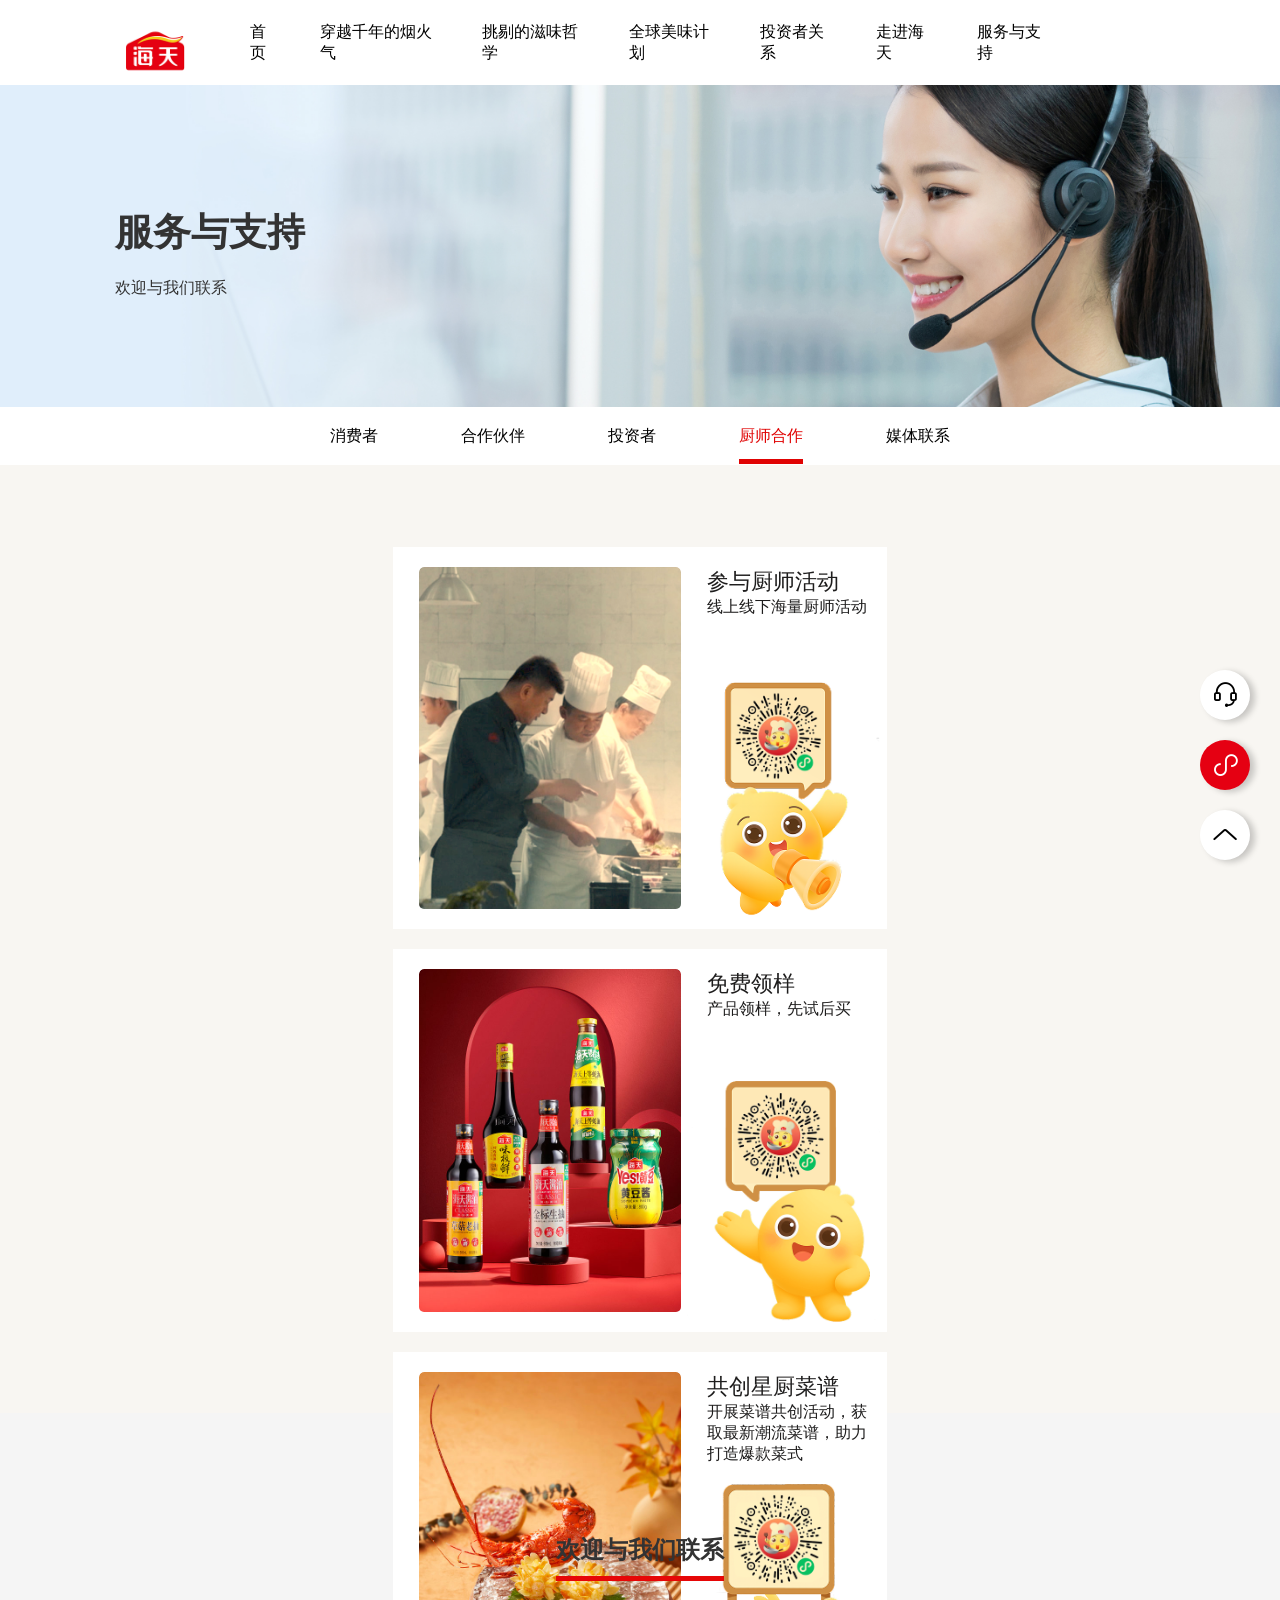
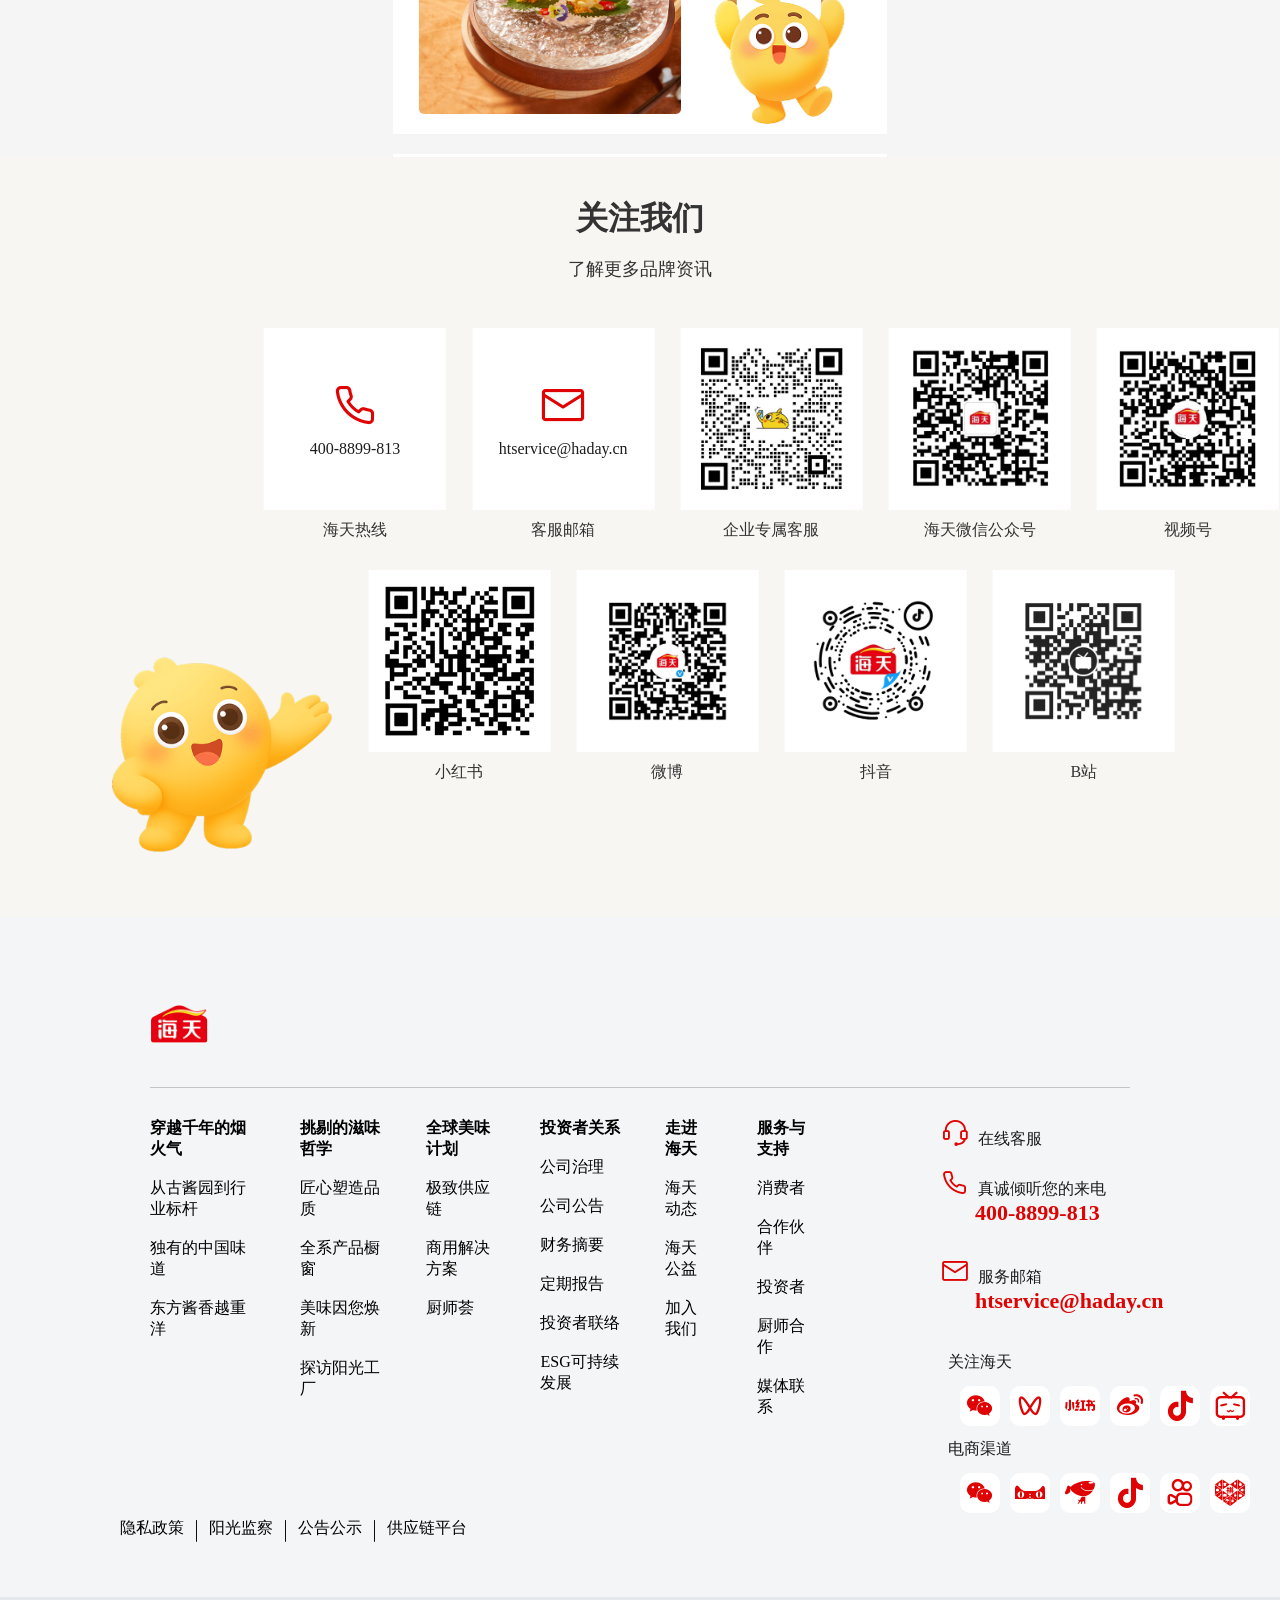
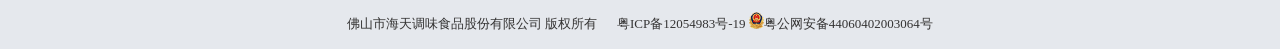
<file: cooperation.html>
<!DOCTYPE html>
<html lang="en">
<head>
    <meta charset="UTF-8">
    <meta name="viewport" content="width=device-width, initial-scale=1.0">
    <title>厨师合作-海天味业官方网站</title>
    <link rel="stylesheet" href="./cooperation.css">
    <link rel="stylesheet" href="./iconfont/iconfont.css">
    <link rel="stylesheet" href="./iconfont-app/iconfont.css">
    <link rel="icon" type="image/png" sizes="16x16" href="./index-picture/logo.png">
</head>
</head>
<body>
    <header class="header" id="header">
        <!-- 导航栏 -->
        <div class="nav">
            <!-- logo -->
            <div class="logo">
               <a href="index.html"><img src="./index-picture/logo.png" alt=""></a>
            </div>

            <!-- 导航列表 -->
             <ul class="nav-list">
                <li><a href="index.html"><span>首页</span></a></li>
                <li><a href="#"><span>穿越千年的烟火气</span></a></li>
                <li><a href="#"><span>挑剔的滋味哲学</span></a></li>
                <li><a href="#"><span>全球美味计划</span></a></li>
                <li><a href="#"><span>投资者关系</span></a></li>
                <li><a href="#"><span>走进海天</span></a></li>
                <li><a href="cooperation.html"><span>服务与支持</span></a></li>
            </ul>
       
            <!-- 搜索栏 -->
            <div class="search">
                <i class="iconfont icon-sousuo"></i>
                <!-- 下拉菜单 -->
                <div class="box-search">
                 <i class="iconfont icon-sousuo"><span> 搜索 海天官网</span></i>
                    <ul>
                        <li>快速链接</li>
                        <li><i class="iconfont icon-arrow-right-top"><span>消费者联系</span></i></li>
                        <li><i class="iconfont icon-arrow-right-top"><span>商用解决方案(咨询定制加工服务)</span></i></li>
                        <li><i class="iconfont icon-arrow-right-top"><span>厨师荟(厨师合作)</span></i></li>     
                        <li><i class="iconfont icon-arrow-right-top"><span>经销商/渠道合作伙伴专属通道</span></i></li>          
                        <li><i class="iconfont icon-arrow-right-top"><span>供应商专属沟通(采购供应链管理平台)</span></i></li>       
                        <li><i class="iconfont icon-arrow-right-top"><span>投资者关系</span></i></li>
                        <li><i class="iconfont icon-arrow-right-top"><span>媒体联系</span></i></li> 
                    </ul>
                </div>
            </div>
            <!-- 语言选择 -->
            <div class="language">
                <i class="iconfont icon-shijie">中简</i>
                <i class="iconfont icon-xiajiantoucu"></i>
                <!-- 下拉菜单 -->
                <div class="box-language">
                    <ul>
                        <li>中简</li>
                        <hr>
                        <li>
                        <li>English</li>
                    </ul>
                </div>
            </div>
        </div>
        <div class="banner">
            <img src="./cooperation-picture/img1.jpg" alt="">
            <h1>服务与支持</h1>
            <p>欢迎与我们联系</p>
        </div>
            <!-- 悬浮图标 -->
         <div class="float-icon">
            <ul>
                <li class="customer-service">
                    <i class="iconfont icon-customer-service"></i>
                    <div class="cs-item">
                        <i class="iconfont icon-customer-service"><span>在线客服</span></i>
                        <i class="iconfont icon-telephone"><span>真诚倾听您的来电</span></i>
                        <p>400-8899-813</p>
                        <i class="iconfont icon-email"><span>服务邮箱</span></i>
                        <p>htservice@haday.cn</p>
                    </div>
                </li>
                <li class="lianjie">
                    <i class="iconfont icon-a-xiaochengxupoppy_icon_small_program"></i>
                    <div class="lianjie-item">
                        <img src="./index-picture/picture53.png" alt="">
                        <p>加入会员<br>解锁更多美味</p>
                    </div>
                </li>
                <li><a href="#header"><i class="iconfont icon-shouhui"></i></a></li>
            </ul>
         </div>
    </header>
    <main>
    <div class="top-box">
        <ul>
            <li>消费者</li>
            <li>合作伙伴</li>
            <li>投资者</li>
            <li>厨师合作</li>
            <li>媒体联系</li>
        </ul>
    </div>
    <!-- part1 -->
     <div class="part1">
        <div class="content">
            <div class="item">
                <div class="item-img">
                    <img class="item-img1" src="./cooperation-picture/img2.jpg" alt="">
                </div>
                <div class="item-text">
                    <h3>参与厨师活动</h3>
                    <p>线上线下海量厨师活动</p>
                </div>
                <img class="item-img2" src="./cooperation-picture/img6.png" alt="">
            </div>
            <div class="item">
                <div class="item-img">
                    <img class="item-img1" src="./cooperation-picture/img3.jpg" alt=""> 
                </div>
                <div class="item-text">
                    <h3>免费领样</h3>
                    <p>产品领样，先试后买</p>
                </div>
                <img class="item-img2" src="./cooperation-picture/img7.png" alt="">
            </div>
            <div class="item">
                <div class="item-img">
                    <img class="item-img1" src="./cooperation-picture/img4.jpg" alt="">     
                </div>
                <div class="item-text">
                    <h3>共创星厨菜谱</h3>
                    <p>开展菜谱共创活动，获取最新潮流菜谱，助力打造爆款菜式</p>
                </div>
                <img class="item-img2" src="./cooperation-picture/img8.png" alt="">
            </div>
            <div class="item">
                <div class="item-img">
                    <img class="item-img1" src="./cooperation-picture/img5.jpg" alt="">
                </div>
                <div class="item-text">
                    <h3>加入厨师社区</h3>
                    <p>分享参会心得与烹饪作品</p>
                </div>
                <img class="item-img2" src="./cooperation-picture/img9.png" alt="">
            </div>
        </div>
     </div>
    <!-- part2 -->
     <div class="part2">
        <div class="content2">
        <h1>海天名厨合作中心</h1>
        <h2>欢迎与我们联系</h2>
        <p>海天与您一道，用味道连接世界。欢迎联系合作!</p>
        <button>
            <span>联系我们</span>
            <i class="iconfont icon-xiajiantoucu"></i>
        </button>
        </div>
     </div>
    <!-- part3 -->
     <div class="part3">
        <h1>关注我们</h1>
        <p>了解更多品牌资讯</p>
        <div class="content3">
            <div class="item3">
                <div class="item3-img">
                <i class="iconfont icon-telephone"></i>
                <span>400-8899-813</span>
                </div>
                <span>海天热线</span>
            </div>
            <div class="item3">
                <div class="item3-img">
                <i class="iconfont icon-email"></i>
                <span>htservice@haday.cn</span>
                </div>
                <span>客服邮箱</span>
            </div>
            <div class="item3">
                <div class="item3-img">
                <img src="./cooperation-picture/img11-kf.jpg" alt="">
                </div>
                <span>企业专属客服</span>
            </div>
            <div class="item3">
                <div class="item3-img">
                <img src="./cooperation-picture/img12-gzh.jpg" alt="">
                </div>
                <span>海天微信公众号</span>
            </div>
            <div class="item3">
                <div class="item3-img">
                <img src="./cooperation-picture/img13-sph.jpg" alt="">
                </div>
                <span>视频号</span>
            </div>
            <div class="item3">
                <div class="item3-img">
                <img src="./cooperation-picture/img14-xhs.jpg" alt="">
                </div>
                <span>小红书</span>
            </div>
            <div class="item3">
                <div class="item3-img">
                <img src="./cooperation-picture/img15-wb.jpg" alt="">
                </div>
                <span>微博</span>
            </div>
            <div class="item3">
                <div class="item3-img">
                <img src="./cooperation-picture/img16-dy.jpg" alt="">
                </div>
                <span>抖音</span>
            </div>
            <div class="item3">
                <div class="item3-img">
                <img src="./cooperation-picture/img17-blibli.jpg" alt="">
                </div>
                <span>B站</span>
            </div>
        </div>
        <div class="jixiangwu">
            <img src="./cooperation-picture/img10.png" alt="">
        </div>
     </div>
    </main>
    <footer>
        <div class="footer">
            <a href="index.html"><img src="./index-picture/logo.png" alt=""></a>
            <hr>
            <div class="footer-text">
                <ul class="footer-list1">
                    <h4>穿越千年的烟火气</h4>
                    <li>从古酱园到行业标杆</li>
                    <li>独有的中国味道</li>
                    <li>东方酱香越重洋</li>
                </ul>
                <ul class="footer-list2">
                    <h4>挑剔的滋味哲学</h4>
                    <li>匠心塑造品质</li>
                    <li>全系产品橱窗</li>
                    <li>美味因您焕新</li>
                    <li>探访阳光工厂</li>
                </ul>
                <ul class="footer-list3">
                    <h4>全球美味计划</h4>
                    <li>极致供应链</li>
                    <li>商用解决方案</li>
                    <li>厨师荟</li>
                </ul>
                <ul class="footer-list4">
                    <h4>投资者关系</h4> 
                    <li>公司治理</li>
                    <li>公司公告</li>
                    <li>财务摘要</li>
                    <li>定期报告</li>
                    <li>投资者联络</li>
                    <li>ESG可持续发展</li>
                </ul>
                <ul class="footer-list5">
                    <h4>走进海天</h4>
                    <li>海天动态</li>
                    <li>海天公益</li>
                    <li>加入我们</li>
                </ul>
                <ul class="footer-list6">
                    <h4>服务与支持</h4>
                    <li>消费者</li>
                    <li>合作伙伴</li>
                    <li>投资者</li>
                    <li>厨师合作</li>
                    <li>媒体联系</li>
                </ul>
                <div class="service">
                    <i class="iconfont icon-customer-service"><span>在线客服</span></i>
                    <br>
                    <i class="iconfont icon-telephone"><span>真诚倾听您的来电</span></i>
                    <p>400-8899-813</p>
                    <i class="iconfont icon-email"><span>服务邮箱</span></i>
                    <p>htservice@haday.cn</p>
                    <span>关注海天</span>
                        <div class="app1">
                            <i class="iconfont icon-weixin"></i>
                            <i class="iconfont icon-shipinhao"></i>
                            <i class="iconfont icon-redbook"></i>
                            <i class="iconfont icon-weibo"></i>
                            <i class="iconfont icon-douyin"></i>
                            <i class="iconfont icon-Bzhan"></i>
                        </div>
                    <span>电商渠道</span>
                        <div class="app2">
                            <i class="iconfont icon-weixin"></i>
                            <i class="iconfont icon-tianmao"></i>
                            <i class="iconfont icon-pay-jingdong"></i>
                            <i class="iconfont icon-douyin"></i>
                            <i class="iconfont icon-kuaishou3"></i>
                            <i class="iconfont icon-pinduoduo"></i>
                        </div>
                </div>
            </div>
            <div class="text-bottom">
                <span>隐私政策</span>
                <i class="iconfont icon-shuxian"></i>
                <span>阳光监察</span>
                <i class="iconfont icon-shuxian"></i>
                <span>公告公示</span>
                <i class="iconfont icon-shuxian"></i>       
                <span>供应链平台</span>
            </div>
        </div>
        <div class="end">
            <p>佛山市海天调味食品股份有限公司 版权所有 &nbsp;&nbsp;&nbsp;&nbsp;&nbsp;粤ICP备12054983号-19 <img src="./cooperation-picture/img18.png" alt="">粤公网安备44060402003064号</p>
        </div>
    </footer>
</body>
</html>
</file>
<file: cooperation.css>
* {
        margin: 0;
        padding: 0;
        box-sizing: border-box;
        list-style: none;
        font-style: normal;
        text-decoration: none;
        border: none;
    } 

a {
    text-decoration: none;
    color: #000;
}

html {
    scroll-behavior: smooth;
}

/* 导航栏 */

.nav {
        position: fixed;
        height: 85px;
        width: 100%;
        display: flex;
        align-items: center;
        gap: 65px;
        background-color: #ffffff;
        font-size: 16px;
        z-index: 100;
   } 

.nav-list {
        display: flex;
        justify-content: space-between;
        align-items: center;
        gap: 40px;
    }

.nav-list li {
    cursor: pointer;
    position: relative;
}

.nav-list li:hover::after {
    content: '';
    position: absolute;
    left: -20%;
    bottom: -10px;
    width: 150%;
    height: 3px;
    background-color: #e00303;
    transition: all 0.5s;
}

.logo img{
        margin-left: 125px;
        margin-top: 20px;
        height: 60px;
}

.search .iconfont.icon-sousuo,.language .iconfont.icon-shijie{
    font-size: 20px;
    cursor: pointer;
}

.search {
  position: relative;
  left: 160px;
  top: 42px;
  display: inline-block;  
  cursor: pointer; 
  height: 100px;
}

.box-search {
  position: absolute;
  top: 50px;
  left: -1400px;
  width: 1810px; 
  height: 420px;
  background: #fff;
  opacity: 0;
  visibility: hidden;
  transform: translateY(-30px);
  transition: all 0.3s;
  z-index: 100;
}

.search:hover .box-search {
  opacity: 1;
  visibility: visible;
  transform: translateY(0);      
}

.box-search .iconfont.icon-sousuo {
    font-size: 30px;
    font-weight: bold;
    color: #343333f9;
    margin-left: 300px;
}

.box-search ul {
    display: flex;
    flex-direction: column;
    gap: 10px;
    position: absolute;
    bottom: 50px;
    left: 300px;
}

.box-search ul li .iconfont {
    font-size: 14px;
    font-weight: 600;
    cursor: pointer;
}

.box-search ul li .iconfont span {
    margin-left: 8px;
    font-weight: 400;
}

/* 语言选择 */

.language {
  position: relative;
  left: 130px;
  top: 38px;
  display: inline-block;    
  cursor: pointer; 
  height: 100px;
}

.box-language {
  position: absolute;
  top: 52px;
  width: 150px; 
  height: 100px;
  opacity: 0;
  visibility: hidden;
  background: #fff;
  border-radius: 5px;
  transform: translateY(-30px);
  transition: all 0.3s;
  z-index: 100;
}

.box-language ul {
    display: flex;
    flex-direction: column;
    align-items: flex-start;
    justify-content: flex-start;
    gap: 10px;
    position: absolute;
    top: 20px;
    left: 28px;
    z-index: 101;
}

.box-language hr {
    width: 100px;
    height: 1px;
    color: #f3f5f6;
    position: absolute;
    left: -153px;
    top: 5px;
    z-index: 111;
}

.language:hover .box-language {
  opacity: 1;
  visibility: visible;
  transform: translateY(0);
}


.language .iconfont.icon-xiajiantoucu {
    display: inline-block;
    transition: all 0.3s ease;
}

.language:hover .iconfont.icon-xiajiantoucu {
    transform: rotate(180deg);
}

/* banner */

.banner {
    position: relative;
    height: 322.29px;
    top: 85px;
}

.banner h1 {
    font-size: 38px;
    font-weight: bold;
    color: #333;
    position: absolute;
    height: 45px;
    top: 38%;
    left: 9%;
    z-index: 99;
}

.banner p {
    font-size: 16px;
    color: #333;
    position: absolute;
    top: 60%;
    left: 9%;
    z-index: 99;
}

.banner img {
    width: 100%;
    height: 100%;
    object-fit: cover;
}

/* 悬浮图标 */

.float-icon {
    height: 250px;
    position: fixed;
    bottom: 0;
    right: 10px;
    display: flex;
    flex-direction: column;
    z-index: 999;
}

.float-icon li {
    width: 50px;
    height: 50px;
    font-weight: normal;
    cursor: pointer;
    background-color: white;
    border-radius: 50%;
    text-align: center;
    margin: 20px;
    padding: 10px;
    box-shadow: 5px 2px 6px rgba(0, 0, 0, 0.2);
}

.float-icon li .iconfont {
    font-size: 28px;
}

.float-icon li.lianjie {
    background-color: #e50012;
    color: white;
}
    
.cs-item {
    position: fixed;
    bottom: 110px;
    right: 100px;
    width: 250px;
    height: 190px;
    display: flex;
    flex-direction: column;
    align-items: flex-start;
    justify-content: center;
    gap: 5px;
    padding: 20px;
    border-radius: 10px;
    box-shadow: 0 0 10px 3px rgba(183, 183, 183, 0.218);
    background: #fff;
    opacity: 0;
    visibility: hidden;
    transition: all 0.3s;
    z-index: 101;
    overflow: visible;
}

.cs-item::after, .lianjie-item::after {
    content: '';
    position: absolute;
    right: -10px;
    top: 50%;
    transform: translateY(-50%);
    border-top: 10px solid transparent;
    border-bottom: 10px solid transparent;
    border-left: 10px solid #fff;
}

.cs-item .iconfont {
    font-size: 25px;
    margin-right: 10px;
    color: #e00303;
}

.cs-item span {
    font-size: 16px;
    color: #1e1d1d;
    margin: 0 8px;
    font-weight: 440;
}

.cs-item p {
    font-size: 16px;
    font-weight: 900;
    color: #e00303;
    margin: 0 35px;
    cursor: pointer;
}

.customer-service:hover  .cs-item {
    opacity: 1;
    visibility: visible;
 } 

.lianjie-item {
    position: fixed;
    bottom: 20px;
    right: 100px;
    width: 200px;
    height: 240px;
    display: flex;
    flex-direction: column;
    align-items: center;
    justify-content: flex-end;
    gap: 5px;
    padding: 20px;
    border-radius: 10px;
    box-shadow: 0 0 10px 3px rgba(183, 183, 183, 0.218);
    background: #fff;
    opacity: 0;
    visibility: hidden;
    transition: all 0.3s;
    z-index: 101;
    overflow: visible;
}

.lianjie-item img {
    width: 80%;
}

.lianjie-item p {
    width: 100%;
    font-size: 20px;
    color: #000000;
}

.lianjie:hover  .lianjie-item {
    opacity: 1;
    visibility: visible;
 } 

/* main */

.top-box {
    position: relative;
    top: 86px;
    height: 57px;
    width: 100%;
    display: flex;
    justify-content: center;
    align-items: center;
    background-color: #ffffff;
}

.top-box ul {
    display: flex;
    gap: 83px;
    font-size: 16px;
}

.top-box ul li {
    cursor: pointer;
    color: #000000;
}

.top-box ul li {
    position: relative;
}

.top-box ul li:hover {
    color: #e00303;
    transition: .3s;
}

.top-box ul li:nth-child(4) {
    color: #e00303;
}

.top-box ul li:nth-child(4)::after {
    content: '';
    position: absolute;
    bottom: -17px;
    left: 0;
    width: 100%;
    height: 5px;
    background-color: #e00303;
}

/* patr1 */

.part1 {
    position: relative;
    top: 86px;
    height: 947.852px;
    background-color: #f8f6f2;
    display: flex;
    justify-content: center;
    align-items: center;
    padding: 65px 0;
}

.content {
    height: 785.352px;
    margin: 0 268.75px;
    display: flex;
    justify-content: center;
    align-items: center;
    flex-wrap: wrap;
    gap: 20px;
}

.item {
    background-color: #ffffff;
    height: 382.6px;
    width: 493.67px;
    padding: 20px;
    display: flex;
    justify-content: center;
    align-items: center;
    flex-direction: column;
    gap: 10px;
    position: relative;
}

.item .item-text {
    position: absolute;
    top: 20px;
    right: 20px;
    font-size: 16px;
    color: #1e1d1d;
    width: 160px;
}

.item .item-text h3 {
    font-size: 22px;
    font-weight: 400;
    color: #1e1d1d;
}

.item .item-text p {
    font-size: 16px;
    color: #1e1d1d;
    overflow-wrap: break-word;
    width: 100%;
}

.item .item-img {
    width: 262.58px;
    height: 350px;
    position: relative;
    left: -90px;
    border-radius: 5px;
    overflow: hidden;
}

.item .item-img1 {
    position: absolute;
    top: 0;
    border-radius: 5px;
    width: 100%;
    transition: all 0.3s;
}

.item .item-img2 {
    position: absolute;
    bottom: 10px;
    right: 7px;
    width: 39%;
}

.item:hover .item-img1 {
    transform: scale(1.05);
}

/* part2 */

.part2 {
    height: 344.15px;
    background-color: #f5f5f5;
}

.content2 {
    height: 344.15px;
    display: flex;
    justify-content: center;
    align-items: center;
    flex-direction: column;
    gap: 30px;
    margin-top: 86px;
    color: #333;
}

.content2 h2 {
    position: relative;
    padding-bottom: 15px;
}

.content2 h2::after {
    content: '';
    position: absolute;
    bottom: 0;
    left: 0;
    width: 100%;
    height: 5px;
    background-color: #e60707;
}

.content2 p {
    font-size: 18px;
    font-weight: 500;
}

    .content2 button {
        font-size: 18px;
        color: #ffffff;
        background-color: #e60707;
        border-radius: 5px;
        border: none;
        cursor: pointer;
        width: 130px;
        height: 45px;
    }

    .content2 button .iconfont.icon-xiajiantoucu {
        transition: all 0.5s ease;
        display: inline-block;
    }

    .content2 button:hover .iconfont.icon-xiajiantoucu {
        transform: translateX(8px);
    }

    .content2 button:hover {
        background-color: #ff3333;
        transition: .2s;
    }

/* part3 */

.part3 {
    height: 759.62px;
    background-color: #f8f6f2;
    padding: 32px;
    color: #333333;
    position: relative;
}

.content3 {
    height: 463.13px;
    width: 1200px;
    transform: translate(12.3%, 30%);
    gap: 10px;
    display: flex;
    justify-content: center;
    align-items: center;
    flex-wrap: wrap;
}

.item3-img {
    width: 182px;
    height: 182px;
    background-color: #ffffff;
    display: flex;
    justify-content: center;
    align-items: center;
    flex-direction: column;
    gap: 10px;
}

.content3 .item3 {
    height: 215.31px;
    width: 182px;
    color: #333333;
    margin: 0 16.25px 16.25px 0;
    display: flex;
    flex-direction: column;
    align-items: center;
    gap: 10px;
}

.part3 h1 {
    position: absolute;
    left: 50%;
    transform: translateX(-50%);
    top: 40px;
}

.part3 p {
    position: absolute;
    left: 50%;
    transform: translateX(-50%);
    top: 100px;
    font-size: 18px;
}

.item3-img i {
    font-size: 50px;
    color: #e00303;
}

.item3-img span {
    font-size: 16px;
    font-weight: 500;
    color: #1e1d1d;

}

.item3-img img {
    width: 180px;
    height: 180px;
}

.jixiangwu img {
    height: 200px;
    margin-left: 80px;
}

/* footer */

.footer {
    height: 680px;
    background-color: #f3f5f6;
}

.footer img {
    margin: 78px 0 0 150px;
    height: 58px;
}

hr {
    border: none;       
    height: 1.2px;            
    background-color: #c4c4c4; 
    margin: 30px 150px 30px 150px;         
}

.footer-text {
    display: flex;
    align-items: flex-start;
    margin: 0 0 0 150px;
    gap: 45px;
}

.footer-text ul :hover {
    color: #e00303;
    cursor: pointer;
    transition: .3s;
}

.footer-list1, .footer-list2, .footer-list3, .footer-list4, .footer-list5, .footer-list6 {
    display: flex;
    flex-direction: column;
    justify-content: center;
    align-items: flex-start;
    gap: 18px;
    font-size: 16px;
}

.service {
    display: flex;
    flex-direction: column;
    justify-content: center;
    align-items: flex-start;
    margin-left: 80px;
}

.service .iconfont {
    font-size: 30px;
    margin-right: 10px;
    color: #e00303;
}

.service span {
    font-size: 16px;
    color: #1e1d1d;
    margin: 8px;
    font-weight: 440;
}

.service p {
    font-size: 22px;
    font-weight: 900;
    color: #e00303;
    margin: 0 0 30px 35px;
    cursor: pointer;
}

.app1, .app2 {
    width: 300px;
    height: 50px;
    display: flex;
    justify-content: space-between;
    align-items: center;
    margin: 0 20px;
    cursor: pointer;
}

.app1 .iconfont ,.app2 .iconfont {
    height: 40px;
    width: 40px;
    padding: 5px;
    border-radius: 10px;
    background-color: #ffffff;
}

 .app1 .iconfont:hover, .app2 .iconfont:hover {
    background-color: #e50012;
    color: #fff;
    transition: .5s;
}

.text-bottom {
    margin: 0 0 20px 120px;
    display: flex;
    cursor: pointer;
}

.text-bottom span:hover {
    color: #e00303;
    transition: .3s;
}

.text-bottom .iconfont {
    font-size: 25px;
}

.end {
    height: 52px;
    display: flex;
    justify-content: center;
    align-items: center;
    background-color: #e5e8ed;
}

.end p {
    font-size: 13px;
    color: #343333;
}

.end p img {
    width: 15.09px;
    height: 16.25px;
}
</file>
<file: iconfont/iconfont.css>
@font-face {
  font-family: "iconfont"; /* Project id  */
  src: url('iconfont.ttf?t=1774505473969') format('truetype');
}

.iconfont {
  font-family: "iconfont" !important;
  font-size: 16px;
  font-style: normal;
  -webkit-font-smoothing: antialiased;
  -moz-osx-font-smoothing: grayscale;
}

.icon-shijie:before {
  content: "\e612";
}

.icon-customer-service:before {
  content: "\e66a";
}

.icon-email:before {
  content: "\e66f";
}

.icon-telephone:before {
  content: "\e680";
}

.icon-sousuo:before {
  content: "\10225";
}

.icon-shouhui:before {
  content: "\10226";
}

.icon-xianghou:before {
  content: "\10227";
}

.icon-xiangyou:before {
  content: "\10228";
}

.icon-xiangzuo:before {
  content: "\10229";
}

.icon-xiangqian:before {
  content: "\1022a";
}
</file>
<file: iconfont-app/iconfont.css>
@font-face {
  font-family: "iconfont"; /* Project id  */
  src: url('iconfont.ttf?t=1775028745801') format('truetype');
}

.iconfont {
  font-family: "iconfont" !important;
  font-size: 16px;
  font-style: normal;
  -webkit-font-smoothing: antialiased;
  -moz-osx-font-smoothing: grayscale;
}

.icon-weixin:before {
  content: "\f0106";
}

.icon-weibo:before {
  content: "\e65a";
}

.icon-arrow-right-top:before {
  content: "\e781";
}

.icon-yuanquan:before {
  content: "\e63e";
}

.icon-tianmao:before {
  content: "\e638";
}

.icon-shuxian:before {
  content: "\e604";
}

.icon-douyin:before {
  content: "\e8db";
}

.icon-pay-jingdong:before {
  content: "\e8dd";
}

.icon-pinduoduo:before {
  content: "\e8df";
}

.icon-xiajiantoucu:before {
  content: "\e605";
}

.icon-kuaishou3:before {
  content: "\e67f";
}

.icon-shipinhao:before {
  content: "\e60d";
}

.icon-Bzhan:before {
  content: "\ea4a";
}

.icon-redbook:before {
  content: "\e502";
}

.icon-a-xiaochengxupoppy_icon_small_program:before {
  content: "\e646";
}
</file>
